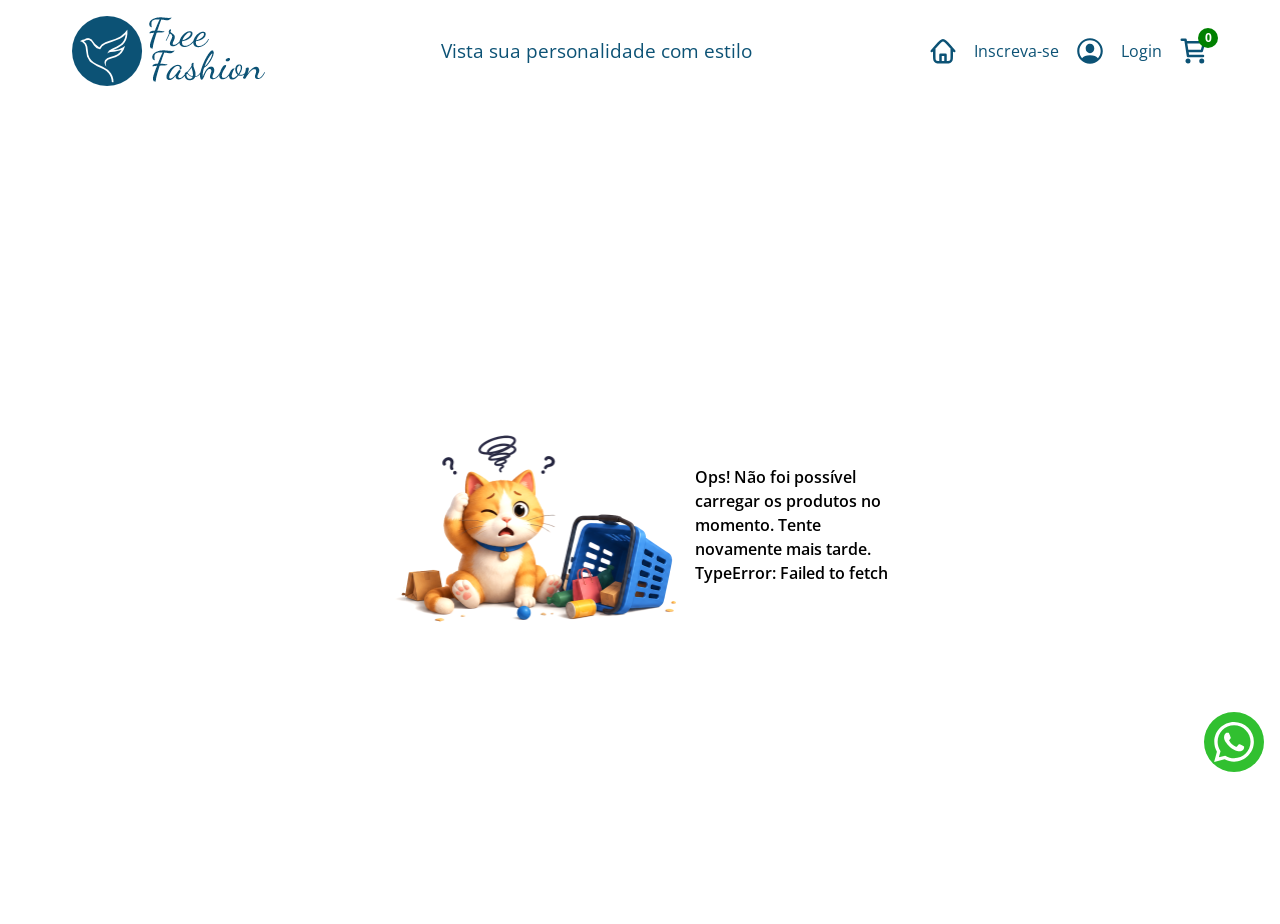
<file: index.html>
<!doctype html>
<html lang="pt-BR">
  <head>
    <meta charset="UTF-8" />
    <meta name="viewport" content="width=device-width, initial-scale=1.0" />
    <title>Free-Fashion | Vista sua personalidade com estilo</title>

    <!-- Favicon -->
    <link
      rel="shortcut icon"
      href="./assets/images/favicon/favicon.png"
      type="image/x-icon"
    />

    <!-- Fonte do Google Fonts - Open Sans -->
    <link rel="preconnect" href="https://fonts.googleapis.com" />
    <link rel="preconnect" href="https://fonts.gstatic.com" crossorigin />
    <link
      href="https://fonts.googleapis.com/css2?family=Open+Sans:wght@400;600;700&display=swap"
      rel="stylesheet"
    />

    <!-- Folha de Estilo -->
    <link rel="stylesheet" href="./assets/css/main.css" />
  </head>

  <body>
    <home-page></home-page>
    <whatsapp-component></whatsapp-component>
    <!-- Script -->
    <script type="module" src="./assets/js/main.js"></script>
  </body>
</html>
</file>
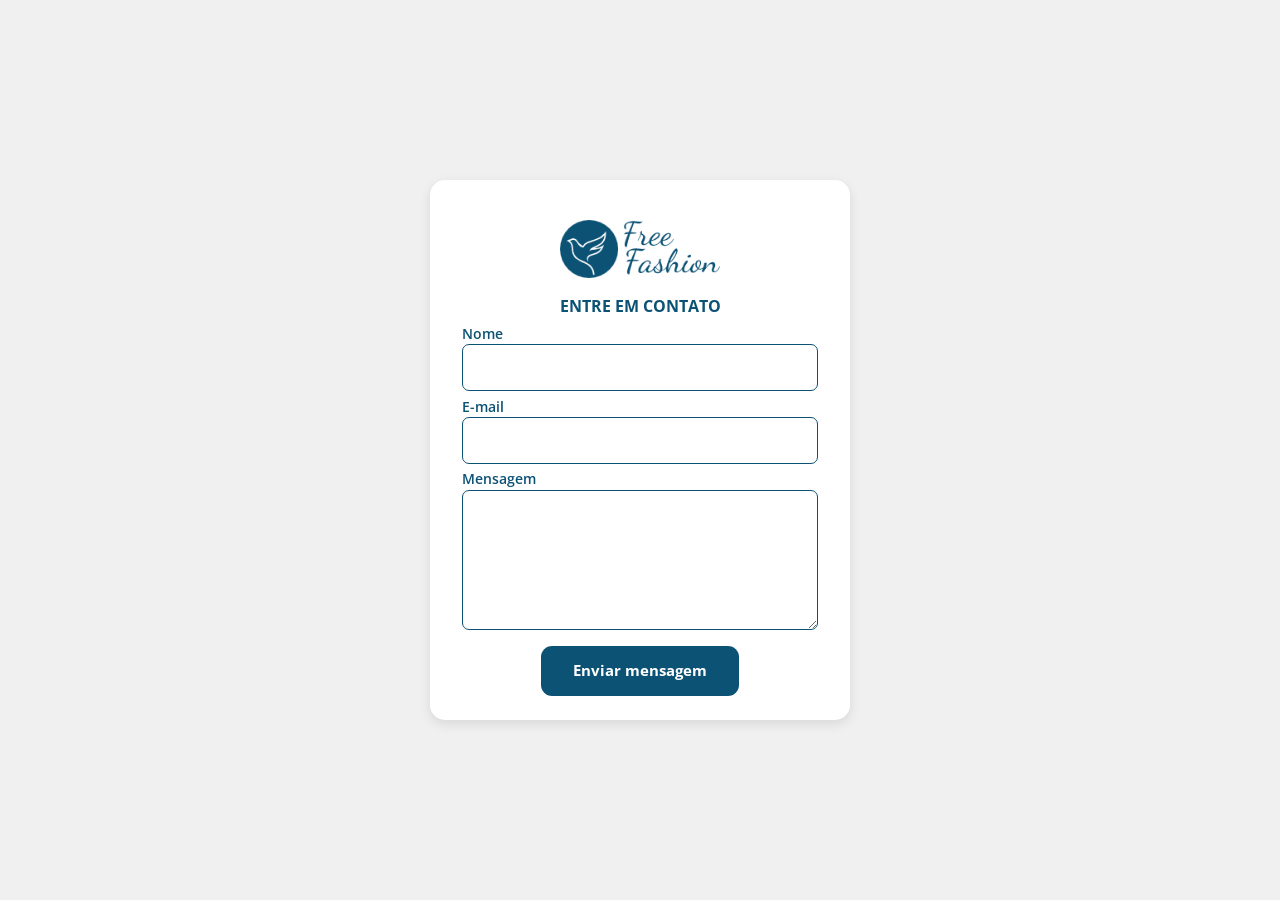
<file: assets/pages/contact/contact-page.html>
<!doctype html>
<html lang="pt-BR">
  <head>
    <meta charset="UTF-8" />
    <meta name="viewport" content="width=device-width, initial-scale=1.0" />
    <title>Contato | Free-Fashion | Vista sua personalidade com estilo</title>

    <!-- Favicon -->
    <link
      rel="shortcut icon"
      href="../../images/favicon/favicon.png"
      type="image/x-icon"
    />

    <!-- Fonte do Google Fonts - Open Sans -->
    <link rel="preconnect" href="https://fonts.googleapis.com" />
    <link rel="preconnect" href="https://fonts.gstatic.com" crossorigin />
    <link
      href="https://fonts.googleapis.com/css2?family=Open+Sans:wght@400;600;700&display=swap"
      rel="stylesheet"
    />

    <!-- Folha de Estilo -->
    <link rel="stylesheet" href="../../css/main.css" />
  </head>

  <body class="contact">
    <main class="contact__form">
      <logo-component></logo-component>
      <modal-component></modal-component>
      <contact-page-component></contact-page-component>
    </main>
    <!-- Script -->
    <script type="module" src="../../js/main.js"></script>
  </body>
</html>
</file>
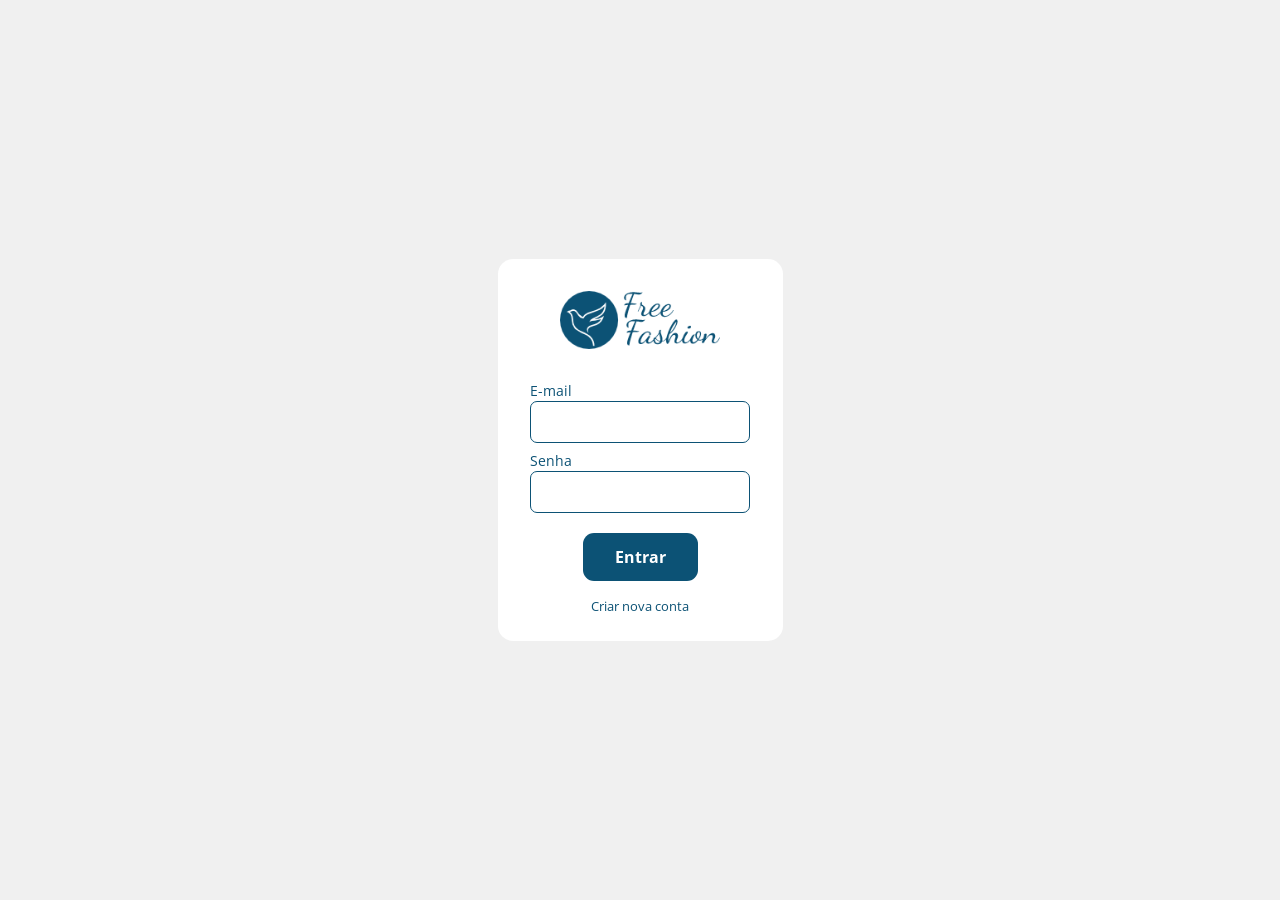
<file: assets/pages/login/login-page.html>
<!doctype html>
<html lang="pt-BR">
  <head>
    <meta charset="UTF-8" />
    <meta name="viewport" content="width=device-width, initial-scale=1.0" />
    <title>Login | Free-Fashion | Vista sua personalidade com estilo</title>

    <!-- Favicon -->
    <link
      rel="shortcut icon"
      href="../../images/favicon/favicon.png"
      type="image/x-icon"
    />

    <!-- Fonte do Google Fonts - Open Sans -->
    <link rel="preconnect" href="https://fonts.googleapis.com" />
    <link rel="preconnect" href="https://fonts.gstatic.com" crossorigin />
    <link
      href="https://fonts.googleapis.com/css2?family=Open+Sans:wght@400;600;700&display=swap"
      rel="stylesheet"
    />

    <!-- Folha de Estilo -->
    <link rel="stylesheet" href="../../css/main.css" />
  </head>

  <body class="register-or-login">
    <main class="register-or-login__form">
      <logo-component></logo-component>
      <modal-component></modal-component>
      <register-component></register-component>
    </main>
    <!-- Script -->
    <script type="module" src="../../js/main.js"></script>
  </body>
</html>
</file>
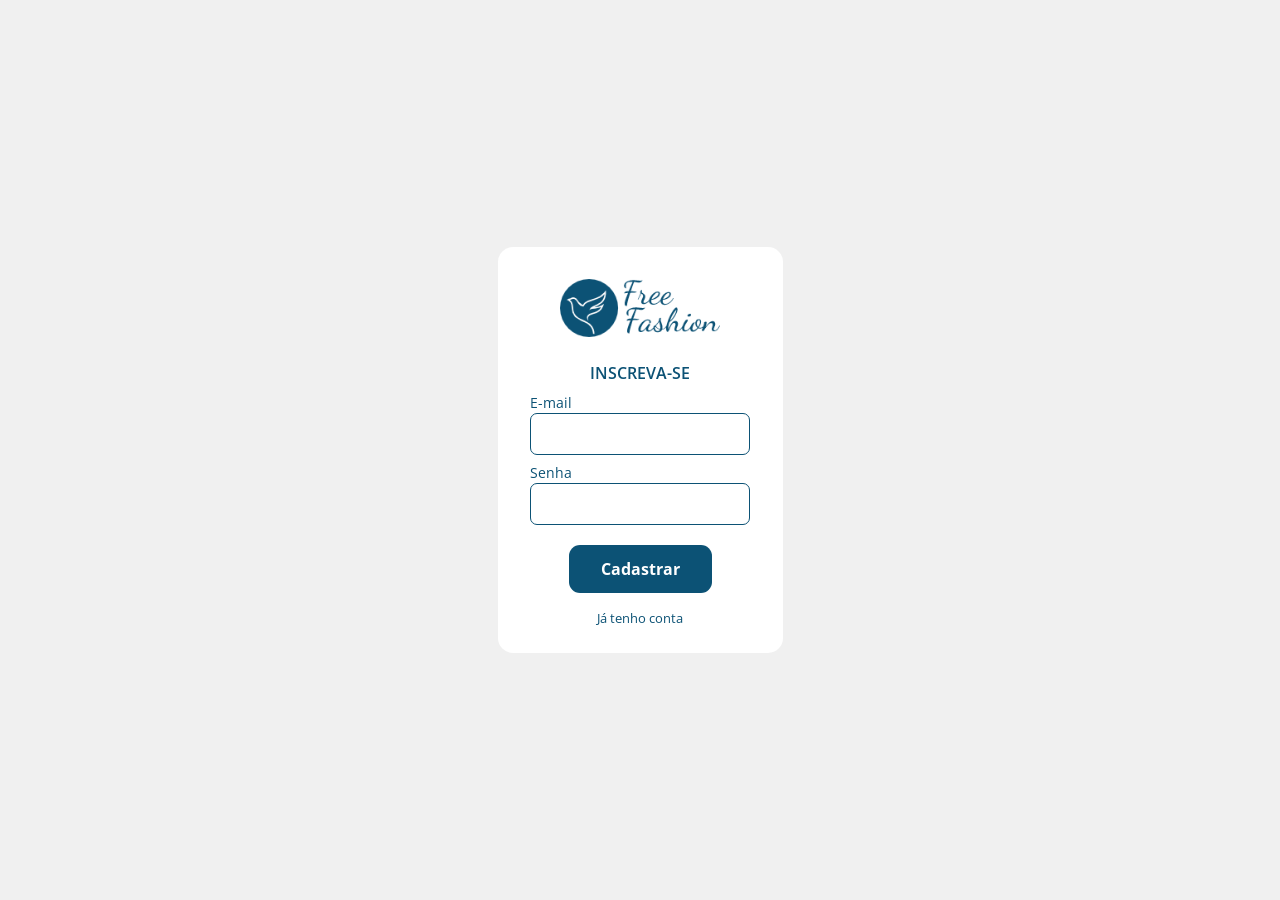
<file: assets/pages/register/register-page.html>
<!doctype html>
<html lang="pt-BR">
  <head>
    <meta charset="UTF-8" />
    <meta name="viewport" content="width=device-width, initial-scale=1.0" />
    <title>
      Inscreva-se | Free-Fashion | Vista sua personalidade com estilo
    </title>

    <!-- Favicon -->
    <link
      rel="shortcut icon"
      href="../../images/favicon/favicon.png"
      type="image/x-icon"
    />

    <!-- Fonte do Google Fonts - Open Sans -->
    <link rel="preconnect" href="https://fonts.googleapis.com" />
    <link rel="preconnect" href="https://fonts.gstatic.com" crossorigin />
    <link
      href="https://fonts.googleapis.com/css2?family=Open+Sans:wght@400;600;700&display=swap"
      rel="stylesheet"
    />

    <!-- Folha de Estilo -->
    <link rel="stylesheet" href="../../css/main.css" />
  </head>

  <body class="register-or-login">
    <main class="register-or-login__form">
      <logo-component></logo-component>
      <modal-component></modal-component>
      <register-component></register-component>
    </main>
    <!-- Script -->
    <script type="module" src="../../js/main.js"></script>
  </body>
</html>
</file>
<file: assets/css/main.css>
/* Base */
@import url("base/reset.css");
@import url("base/global.css");
@import url("base/responsive.css");
@import url("base/variables.css");

/* Componentes */
@import url("components/header.css");
@import url("components/menu.css");
@import url("components/grid-products.css");
@import url("components/message-info.css");
@import url("components/slogan.css");
@import url("components/cart.css");
@import url("components/modal.css");
@import url("components/whatsapp.css");

/* Page */
@import url("../pages/register/register-page.css");
@import url("../pages/contact/contact-page.css");
</file>
